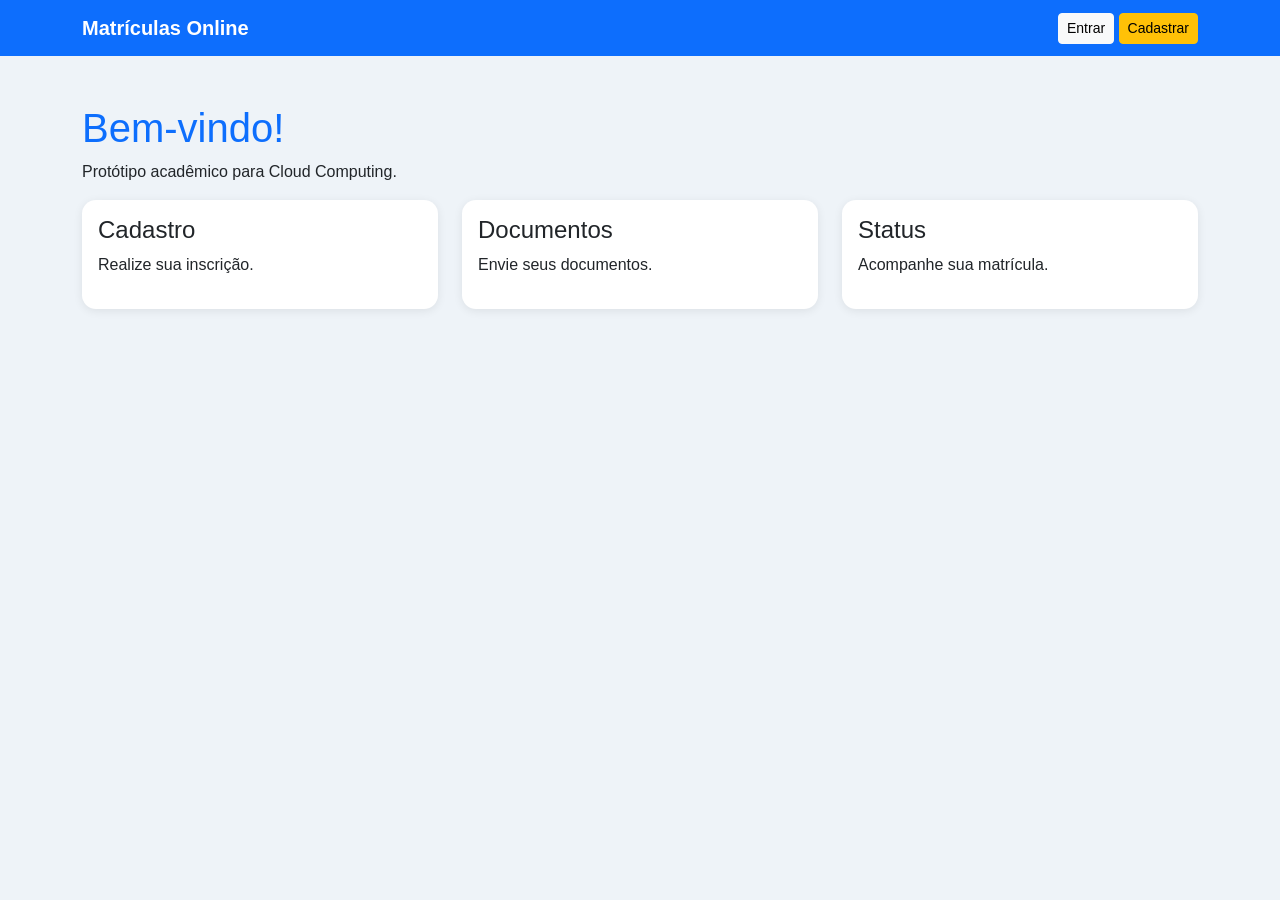
<file: index.html>
<!DOCTYPE html>
<html lang="pt-BR">
<head>
<meta charset="UTF-8">
<meta name="viewport" content="width=device-width,initial-scale=1">
<title>Sistema de Matrículas Online</title>
<link href="https://cdn.jsdelivr.net/npm/bootstrap@5.3.3/dist/css/bootstrap.min.css" rel="stylesheet">
<link rel="stylesheet" href="style.css">
</head>
<body>
<nav class="navbar navbar-dark bg-primary">
<div class="container">
<a class="navbar-brand" href="#">Matrículas Online</a>
<div>
<a class="btn btn-light btn-sm" href="login.html">Entrar</a>
<a class="btn btn-warning btn-sm" href="cadastro.html">Cadastrar</a>
</div>
</div>
</nav>
<div class="container py-5">
<h1>Bem-vindo!</h1>
<p>Protótipo acadêmico para Cloud Computing.</p>
<div class="row">
<div class="col-md-4"><div class="card p-3"><h4>Cadastro</h4><p>Realize sua inscrição.</p></div></div>
<div class="col-md-4"><div class="card p-3"><h4>Documentos</h4><p>Envie seus documentos.</p></div></div>
<div class="col-md-4"><div class="card p-3"><h4>Status</h4><p>Acompanhe sua matrícula.</p></div></div>
</div>
</div>
<script src="firebase.js"></script>
</body></html>
</file>
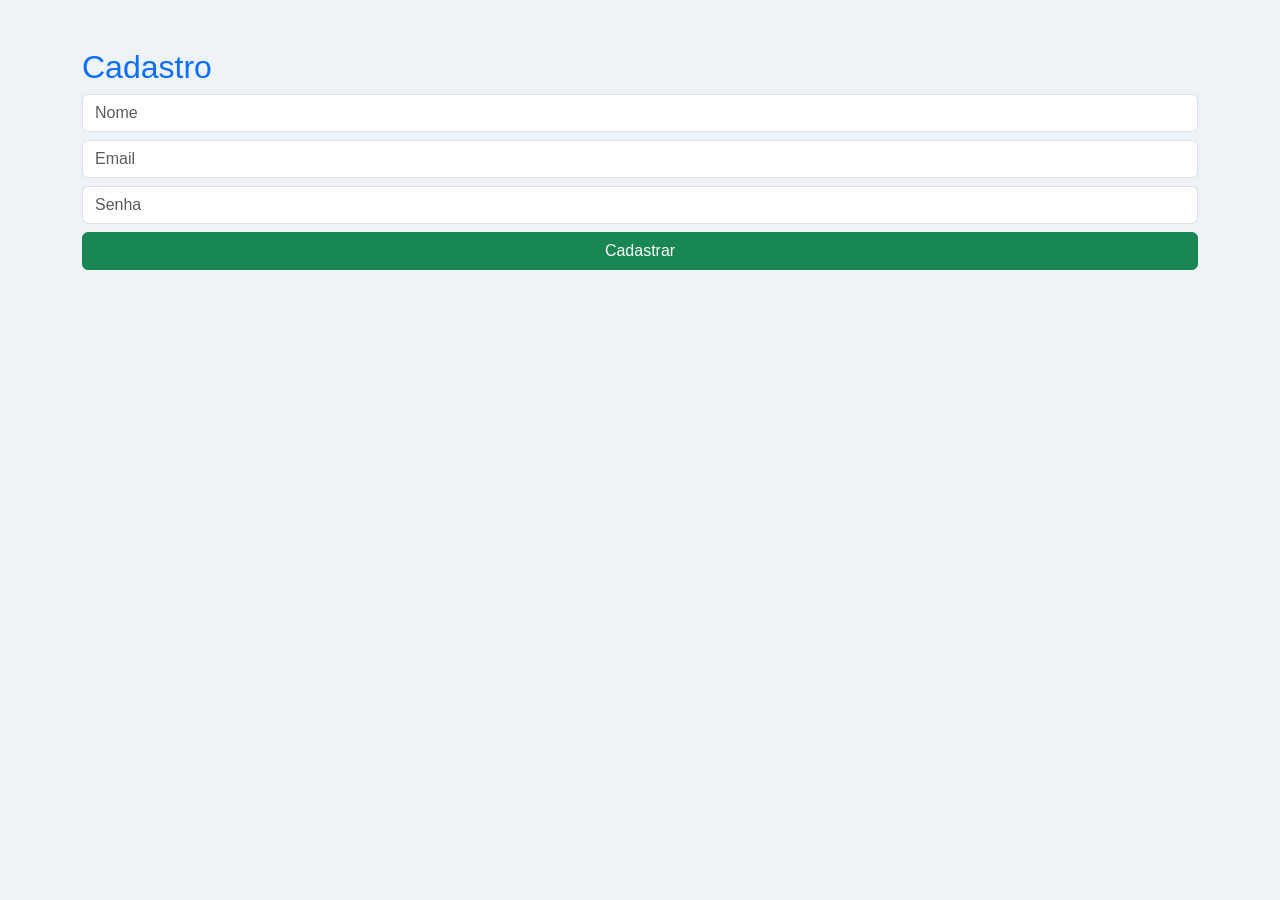
<file: cadastro.html>
<!DOCTYPE html><html><head><meta charset='UTF-8'><title>Cadastro</title><link href='https://cdn.jsdelivr.net/npm/bootstrap@5.3.3/dist/css/bootstrap.min.css' rel='stylesheet'><link rel='stylesheet' href='style.css'></head><body class='container py-5'><h2>Cadastro</h2><input class='form-control mb-2' placeholder='Nome'><input class='form-control mb-2' placeholder='Email'><input type='password' class='form-control mb-2' placeholder='Senha'><button class='btn btn-success w-100'>Cadastrar</button></body></html>
</file>
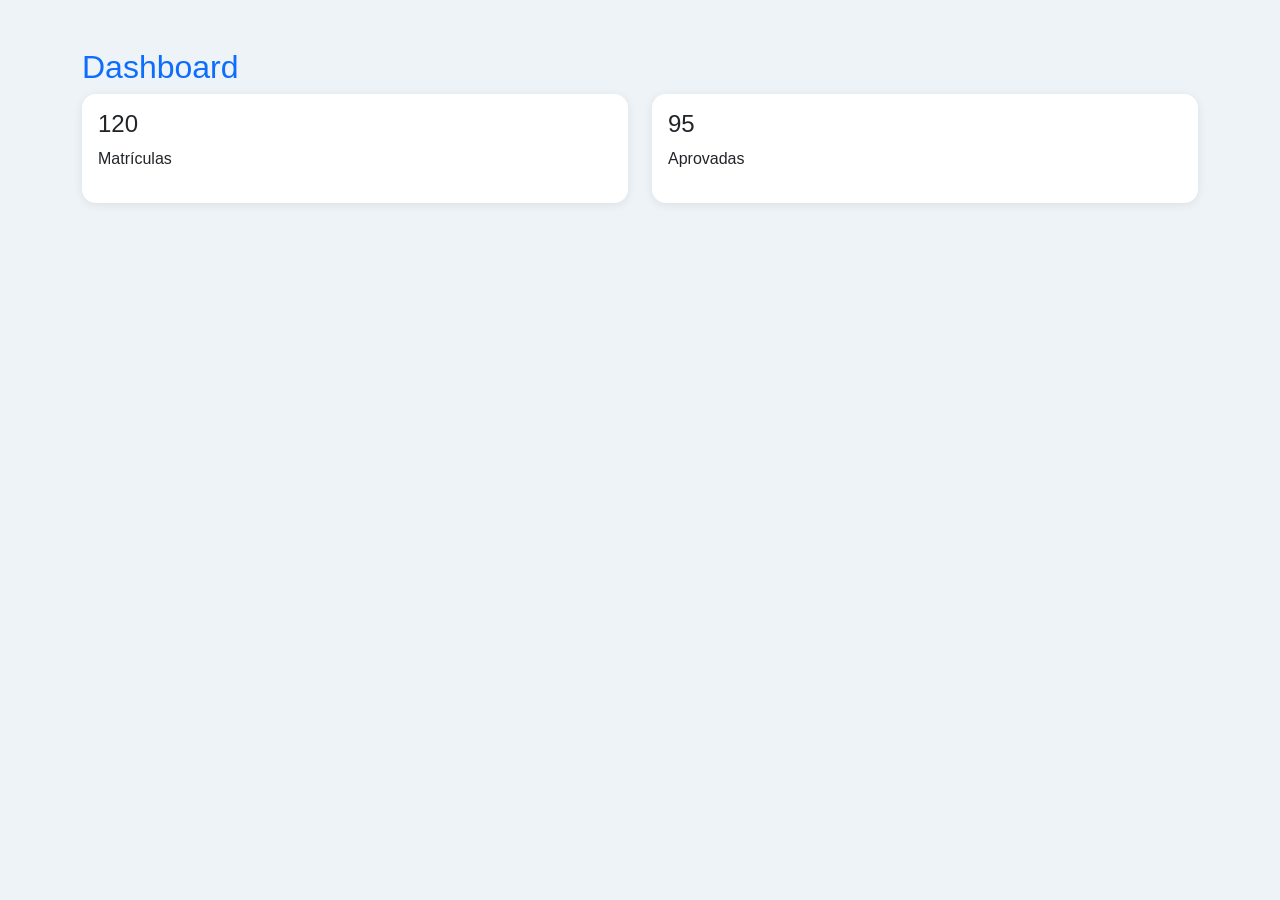
<file: dashboard.html>
<!DOCTYPE html><html><head><meta charset='UTF-8'><title>Dashboard</title><link href='https://cdn.jsdelivr.net/npm/bootstrap@5.3.3/dist/css/bootstrap.min.css' rel='stylesheet'><link rel='stylesheet' href='style.css'></head><body class='container py-5'><h2>Dashboard</h2><div class='row'><div class='col'><div class='card p-3'><h4>120</h4><p>Matrículas</p></div></div><div class='col'><div class='card p-3'><h4>95</h4><p>Aprovadas</p></div></div></div></body></html>
</file>
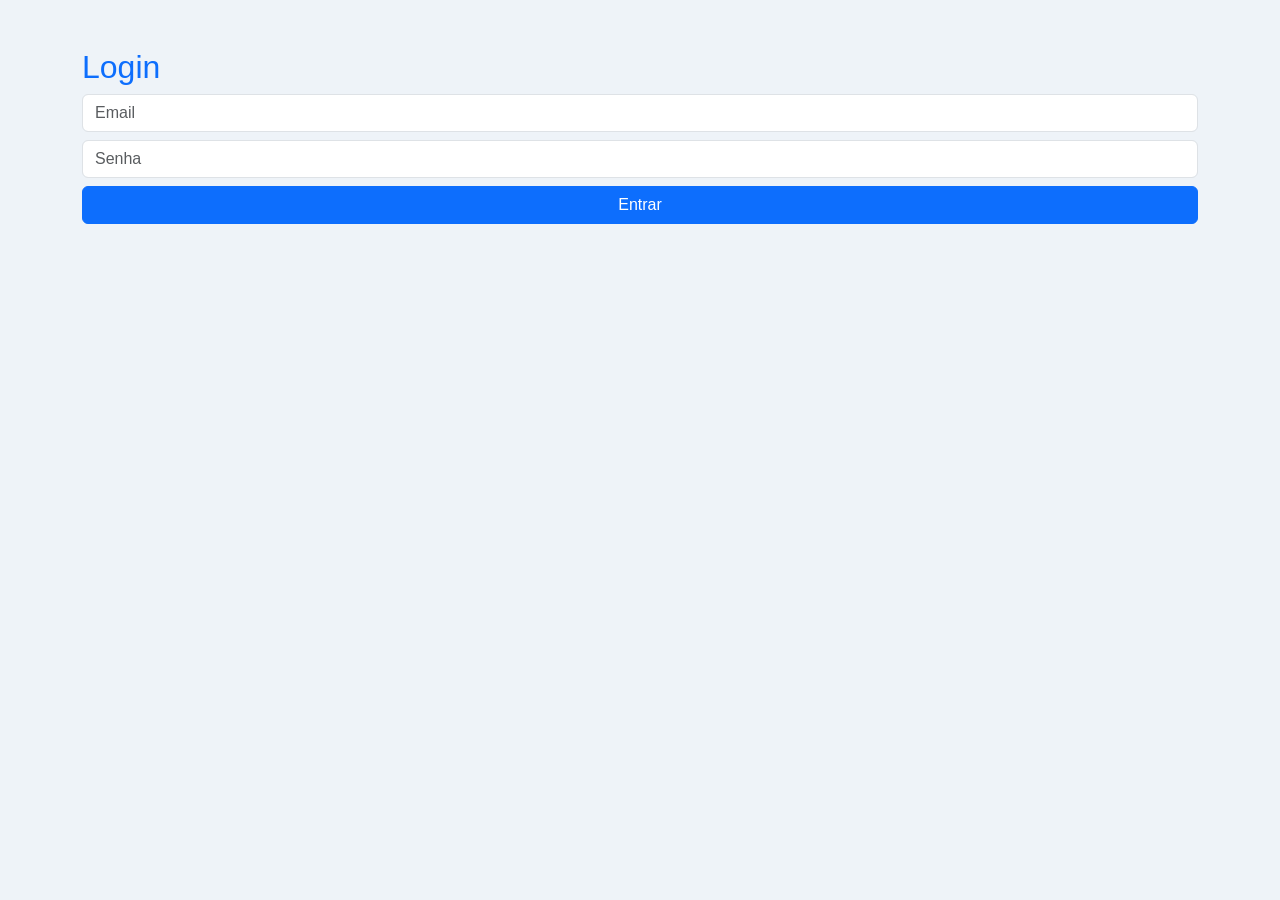
<file: login.html>
<!DOCTYPE html><html><head><meta charset='UTF-8'><title>Login</title><link href='https://cdn.jsdelivr.net/npm/bootstrap@5.3.3/dist/css/bootstrap.min.css' rel='stylesheet'><link rel='stylesheet' href='style.css'></head><body class='container py-5'><h2>Login</h2><input class='form-control mb-2' placeholder='Email'><input type='password' class='form-control mb-2' placeholder='Senha'><button class='btn btn-primary w-100'>Entrar</button></body></html>
</file>
<file: style.css>
body{background:#eef3f8;font-family:Arial,sans-serif}.card{border:none;border-radius:14px;box-shadow:0 2px 10px rgba(0,0,0,.08)}h1,h2{color:#0d6efd}.navbar-brand{font-weight:bold}
</file>
